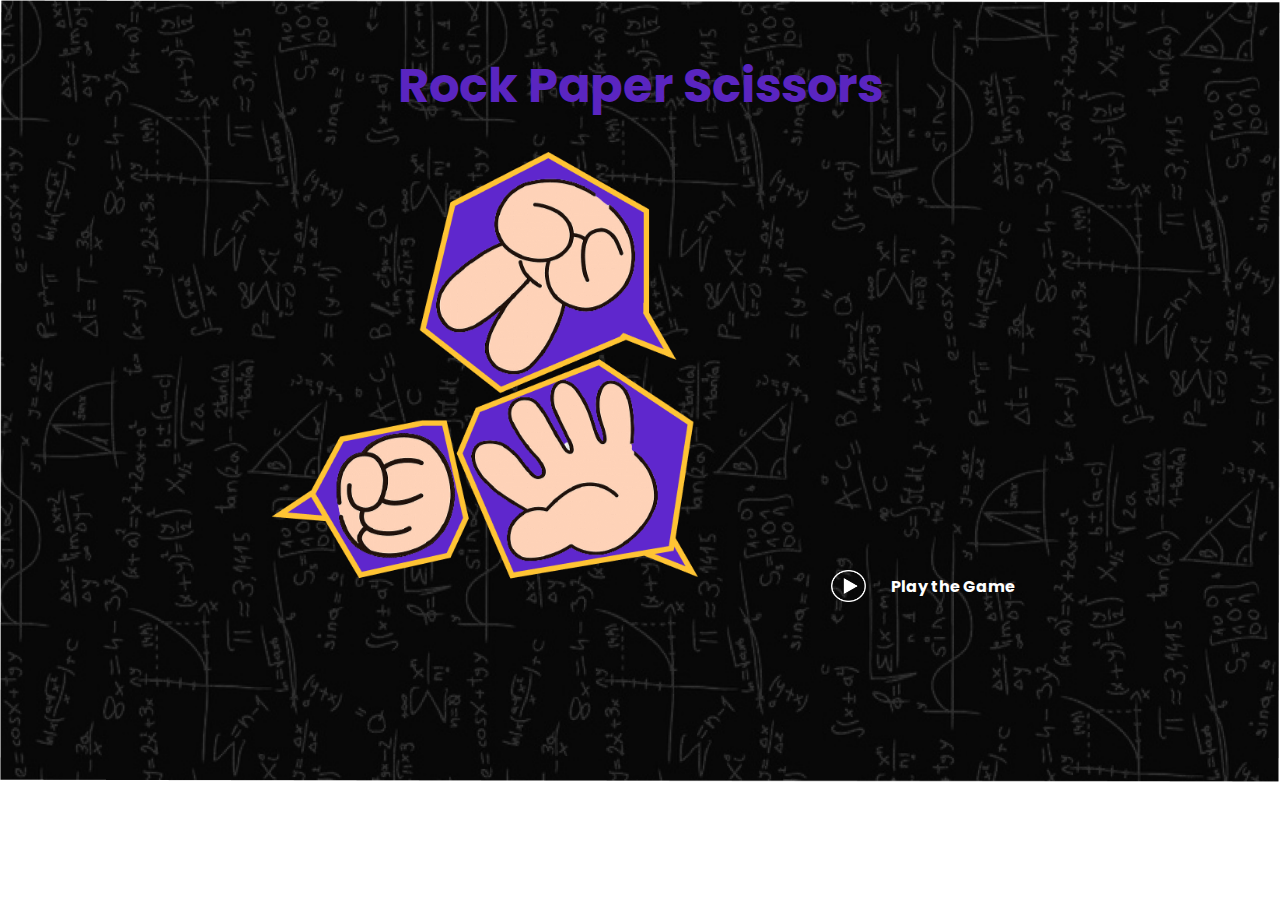
<file: index.html>
<!DOCTYPE html>
<html lang="en">
<head>
    <meta charset="UTF-8">
    <meta http-equiv="X-UA-Compatible" content="IE=edge">
    <meta name="viewport" content="width=device-width, initial-scale=1.0">
    <title>Rock Paper Scissors</title>

    <link rel="stylesheet" href="style.css">
</head>
<body>
    <div class="container">
        <h1 id="title">Rock Paper Scissors</h1>
        <div id="section">
            <img src="./assets/game-image.png" alt="" id="hero-img">
            <div id="playGameButton">
                <img src="./assets/play-button.png" alt="" id="play-img">
                <p>Play the Game</p>
            </div>
        </div>
    </div>
</body>
<script>
    document.getElementById('playGameButton').onclick=()=>{
        window.open('game.html','_self')
    }
</script>
</html>
</file>
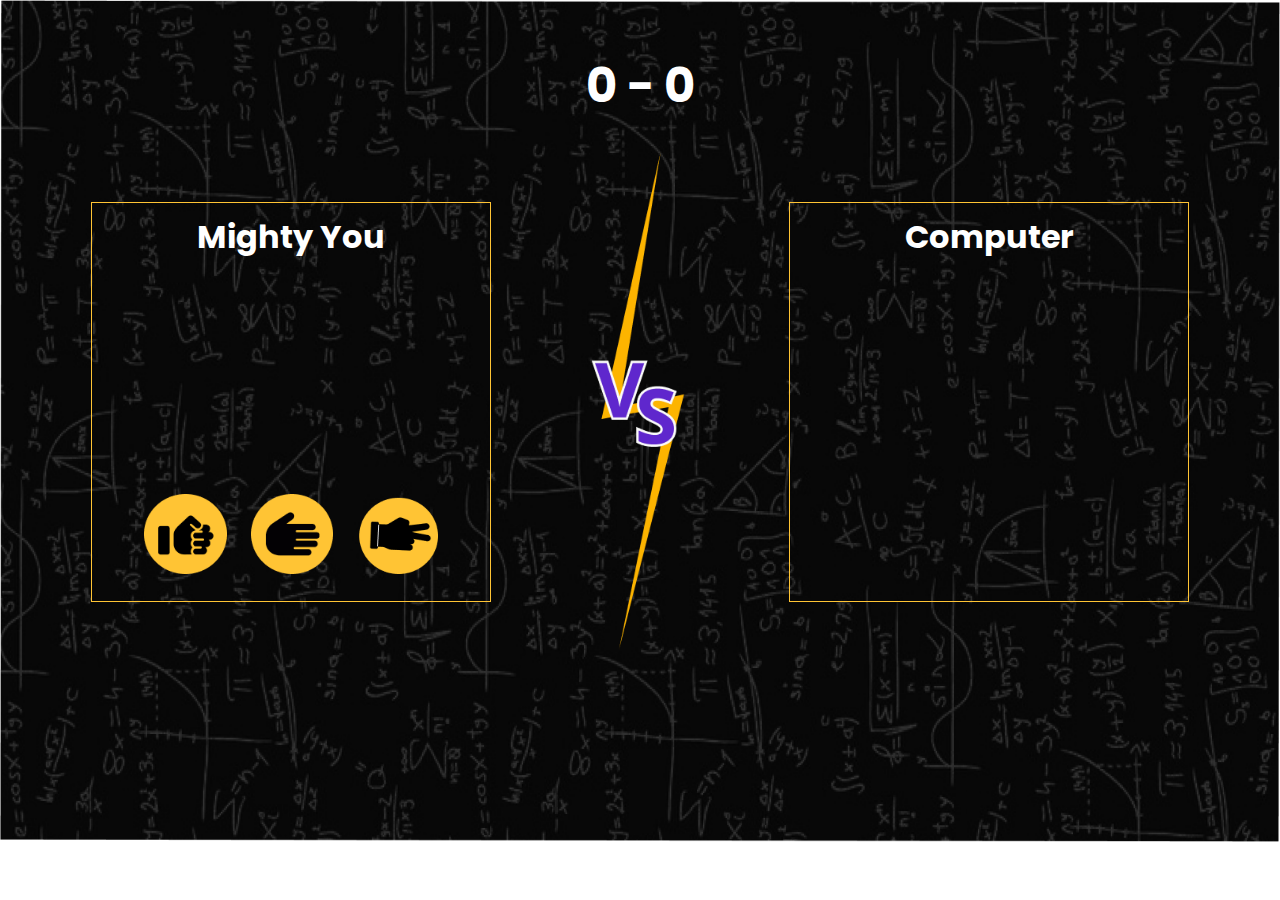
<file: game.html>
<!DOCTYPE html>
<html lang="en">
<head>
    <meta charset="UTF-8">
    <meta http-equiv="X-UA-Compatible" content="IE=edge">
    <meta name="viewport" content="width=device-width, initial-scale=1.0">
    <title>Rock-Paper-Scissors</title>
    <link rel="stylesheet" href="style.css">
</head>
<body>
    <div class="container">
        <h1 id="score">
            <span id="score-1">0</span> - <span id="score-2">0</span>
        </h1>
        <div class="playground">
            <div id="player" class="play-box">
                <p>Mighty You</p>
                <div id="player-hand" class="hand">
                </div>
                <div class="button-holder" id="button-holder">
                    <img src="./assets/rock-logo.png" alt="" class="buttons" id="b1">
                    <img src="./assets/paper-logo.png" alt="" class="buttons" id="b2">
                    <img src="./assets/scissors-logo.png" alt="" class="buttons" id="b3">
                </div>
            </div>
            <img src="./assets/vs.png" alt="" id="vs">
            <div id="comp" class="play-box">
                <p>Computer</p>
                <div id="comp-hand" class="hand">
                    
                </div>
            </div>
        </div>

        <div id="game-over">
            <h1 id="winnerText">
                <span id="winner"></span> Won the game 🥳
            </h1>
            <button id="play-again">Play Again</button>
        </div>
    </div>
</body>
<script src="./script.js"></script>
</html>
</file>
<file: style.css>
@import url('https://fonts.googleapis.com/css2?family=Poppins&display=swap');

*{
    margin: 0;
    padding: 0;
    box-sizing: border-box;
}

body{
    font-family: poppins;
    text-align: center;
    background: url('./assets/bg.png') no-repeat;
    background-size: 100% 120%;
    border: none;
    padding: 50px;
    color: white;
}

#title{
    color: rgb(90, 37, 192);
    font-size: 48px;
    margin-bottom: 30px;
    font-weight: bold;
}

#section{
    display: flex;
    justify-content: space-evenly;
    align-items: flex-end;
    padding: 0 100px;
}

#hero-img{
    height: 450px;
}

#playGameButton{
    display: flex;
    justify-content: center;
    align-items: center;
    font-weight: bold;
    cursor: pointer;
}

#play-img{
    margin-right: 25px;
    height: 32px;
}

#score{
    font-size: 48px;
    font-weight: bold;
    margin-bottom: 30px;
}

.playground{
    display: flex;
    align-items: center;
    justify-content: center;
}

.play-box{
    height: 400px;
    width: 400px;
    border: solid 1px #ffc434;
    text-align: center;
    padding: 10px 0;
}

.play-box p{
    font-weight: bold;
    font-size: 32px;
}

#player{
    display: flex;
    justify-content: space-between;
    align-items: center;
    flex-direction: column;
}

.hand{
    background-size: 100%;
    background-repeat: no-repeat;
    height: 100%;
    width: 100%;
}

.buttons{
    margin:10px;
    height: 80px;
}

#vs{
    height: 500px;
    margin: 0 100px;
}

#game-over{
    display: none;
    margin-top: 50px;
}

#play-again{
    border: none;
    background-color: #ffc434;
    color: white;
    padding: 10px;
    font-weight: bold;
    border-radius: 10px;
    font-size: 18px;
    margin-top: 10px;
}
</file>
